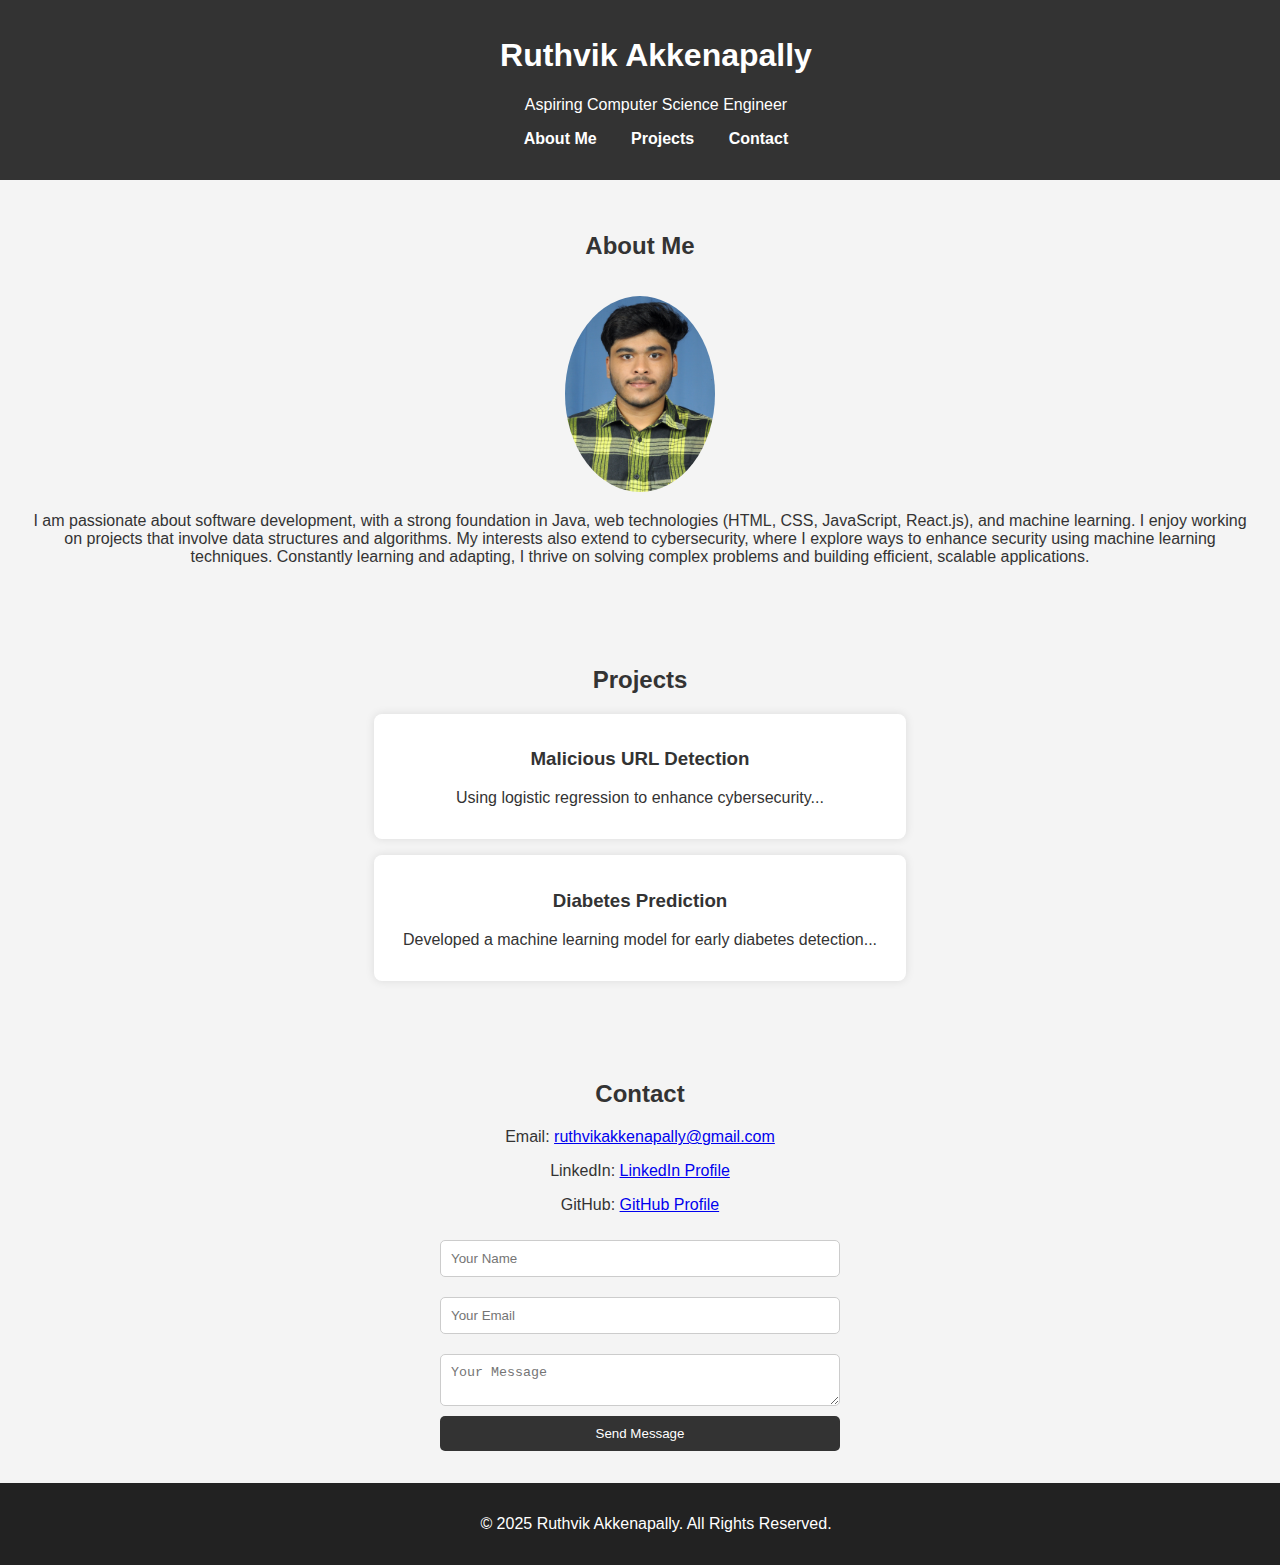
<file: index.html>
<!DOCTYPE html>
<html lang="en">
<head>
    <meta charset="UTF-8">
    <meta name="viewport" content="width=device-width, initial-scale=1.0">
    <title>Ruthvik's Portfolio</title>
    <link rel="stylesheet" href="port.css">
</head>
<body>
    <header>
        <h1>Ruthvik Akkenapally</h1>
        <p>Aspiring Computer Science Engineer</p>
        <nav>
            <ul>
                <li><a href="#about">About Me</a></li>
                <li><a href="#projects">Projects</a></li>
                <li><a href="#contact">Contact</a></li>
            </ul>
        </nav>
    </header>
    
    <section id="about">
        <h2>About Me</h2>
        <img src="Passportsize.jpg" alt="Profile Picture">
        <p>I am passionate about software development, with a strong foundation in Java, web technologies (HTML, CSS, JavaScript, React.js), and machine learning. I enjoy working on projects that involve data structures and algorithms. My interests also extend to cybersecurity, where I explore ways to enhance security using machine learning techniques. Constantly learning and adapting, I thrive on solving complex problems and building efficient, scalable applications.</p>
    </section>
    
    <section id="projects">
        <h2>Projects</h2>
        <div class="project">
            <h3>Malicious URL Detection</h3>
            <p>Using logistic regression to enhance cybersecurity...</p>
        </div>
        <div class="project">
            <h3>Diabetes Prediction</h3>
            <p>Developed a machine learning model for early diabetes detection...</p>
        </div>
    </section>
    <section id="contact">
        <h2>Contact</h2>
        <p>Email: <a href="mailto:ruthvikakkenapally@gmail.com">ruthvikakkenapally@gmail.com</a></p>
        <p>LinkedIn: <a href="https://www.linkedin.com/in/akkenapally-ruthvik-a31b832b7" target="_blank">LinkedIn Profile</a></p>
        <p>GitHub: <a href="https://github.com/RUTHVIK111" target="_blank">GitHub Profile</a></p>
        <form>
            <input type="text" name="name" placeholder="Your Name" required>
            <input type="email" name="email" placeholder="Your Email" required>
            <textarea name="message" placeholder="Your Message" required></textarea>
            <button type="submit">Send Message</button>
        </form>
    </section>
    
    <footer>
        <p>&copy; 2025 Ruthvik Akkenapally. All Rights Reserved.</p>
    </footer>
</body>
</html>
</file>
<file: port.css>
/* General Styles */
body {
    font-family: Arial, sans-serif;
    margin: 0;
    padding: 0;
    background-color: #f4f4f4;
    color: #333;
    transition: background 0.3s, color 0.3s;
}

/* Dark Mode */
body.dark-mode {
    background-color: #1e1e1e;
    color: #f4f4f4;
}

header {
    background: #333;
    color: white;
    text-align: center;
    padding: 1rem;
    position: sticky;
    top: 0;
    width: 100%;
    z-index: 1000;
}

nav ul {
    list-style: none;
    padding: 0;
}

nav ul li {
    display: inline;
    margin: 0 15px;
}

nav ul li a {
    color: white;
    text-decoration: none;
    font-weight: bold;
    transition: color 0.3s;
}

nav ul li a:hover {
    color: #f39c12;
}

/* Sections */
section {
    padding: 2rem;
    text-align: center;
}

#about img {
    width: 150px;
    border-radius: 50%;
    margin-top: 1rem;
}

.project {
    background: white;
    padding: 1rem;
    margin: 1rem auto;
    border-radius: 8px;
    box-shadow: 0 0 10px rgba(0, 0, 0, 0.1);
    max-width: 500px;
    transition: transform 0.3s;
}

.project:hover {
    transform: scale(1.05);
}

/* Contact Form */
form {
    display: flex;
    flex-direction: column;
    max-width: 400px;
    margin: auto;
}

input, textarea {
    margin: 10px 0;
    padding: 10px;
    border: 1px solid #ccc;
    border-radius: 5px;
}

button {
    background: #333;
    color: white;
    padding: 10px;
    border: none;
    border-radius: 5px;
    cursor: pointer;
    transition: background 0.3s, transform 0.2s;
}

button:hover {
    background: #f39c12;
    transform: scale(1.1);
}

/* Dark Mode Toggle */
.toggle-container {
    text-align: center;
    margin-top: 10px;
}

.toggle-button {
    background: #333;
    color: white;
    border: none;
    padding: 8px 16px;
    border-radius: 5px;
    cursor: pointer;
    transition: background 0.3s;
}

.toggle-button:hover {
    background: #f39c12;
}

footer {
    background: #222;
    color: white;
    text-align: center;
    padding: 1rem;
    position: relative;
    bottom: 0;
    width: 100%;
}
</file>
